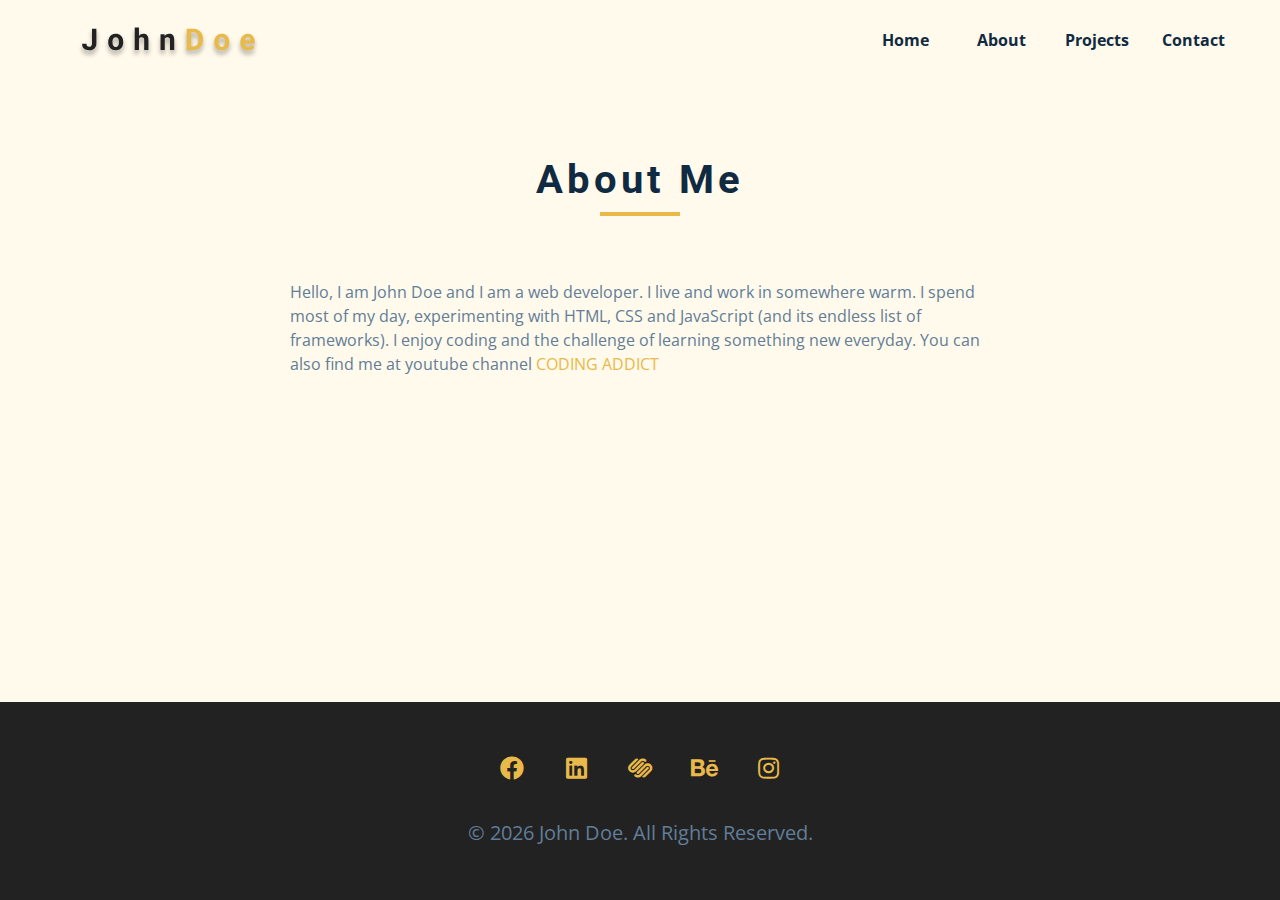
<file: about.html>
<!DOCTYPE html>
<html lang="en">
  <head>
    <meta charset="UTF-8" />
    <meta name="viewport" content="width=device-width, initial-scale=1.0" />
    <title>John Doe || About</title>
    <link rel="stylesheet" href="./fontawesome-free-5.15.4-web/css/all.css" />
    <!-- css -->
    <link rel="stylesheet" href="./css/styles.css" />
  </head>

  <body>
    <!-- navbar -->
    <nav class="nav" id="nav">
      <div class="nav-center">
        <!-- nav header -->
        <div class="nav-header">
          <img src="./images/logo.svg" class="nav-logo" alt="" />
          <button class="nav-btn" id="nav-btn">
            <i class="fas fa-bars"></i>
          </button>
        </div>
        <!-- nav links -->
        <ul class="nav-links">
          <li><a href="index.html">home</a></li>
          <li><a href="about.html">about</a></li>
          <li><a href="projects.html">projects</a></li>
          <li><a href="contact.html">contact</a></li>
        </ul>
      </div>
    </nav>
    <!-- end of navbar -->
    <!-- sidebar -->
    <aside class="sidebar" id="sidebar">
      <div>
        <button id="close-btn" class="close-btn">
          <i class="fas fa-times"></i>
        </button>
        <ul class="sidebar-links">
          <li><a href="index.html">home</a></li>
          <li><a href="about.html">about</a></li>
          <li><a href="projects.html">projects</a></li>
          <li><a href="contact.html">contact</a></li>
        </ul>
        <ul class="social-icons">
          <!-- single item -->
          <li>
            <a href="https://www.twitter.com" class="social-icon">
              <i class="fab fa-facebook"></i>
            </a>
          </li>
          <!-- end of single item -->
          <!-- single item -->
          <li>
            <a href="https://www.twitter.com" class="social-icon">
              <i class="fab fa-linkedin"></i>
            </a>
          </li>
          <!-- end of single item -->
          <!-- single item -->
          <li>
            <a href="https://www.twitter.com" class="social-icon">
              <i class="fab fa-squarespace"></i>
            </a>
          </li>
          <!-- end of single item -->
          <!-- single item -->
          <li>
            <a href="https://www.twitter.com" class="social-icon">
              <i class="fab fa-behance"></i>
            </a>
          </li>
          <!-- end of single item -->
          <!-- single item -->
          <li>
            <a href="https://www.twitter.com" class="social-icon">
              <i class="fab fa-instagram"></i>
            </a>
          </li>
          <!-- end of single item -->
        </ul>
      </div>
    </aside>
    <!-- end of sidebar -->

    <!-- ############## -->
    <!-- ############## -->
    <!-- ############## -->
    <!-- ############## -->

    <section class="section single-page">
      <!-- section title -->
      <div class="section-title">
        <h2>about me</h2>
        <div class="underline"></div>
      </div>
      <!-- end of section title -->
      <div class="section-center page-info">
        <p>
          Hello, I am John Doe and I am a web developer. I live and work in
          somewhere warm. I spend most of my day, experimenting with HTML, CSS
          and JavaScript (and its endless list of frameworks). I enjoy coding
          and the challenge of learning something new everyday. You can also
          find me at youtube channel
          <a href="https://www.youtube.com/channel/UCMZFwxv5l-XtKi693qMJptA">
            coding addict
          </a>
        </p>
      </div>
    </section>
    <!-- ############## -->
    <!-- ############## -->
    <!-- ############## -->
    <!-- ############## -->

    <!-- footer -->
    <footer class="footer">
      <ul class="social-icons">
        <!-- single item -->
        <li>
          <a href="https://www.twitter.com" class="social-icon">
            <i class="fab fa-facebook"></i>
          </a>
        </li>
        <!-- end of single item -->
        <!-- single item -->
        <li>
          <a href="https://www.twitter.com" class="social-icon">
            <i class="fab fa-linkedin"></i>
          </a>
        </li>
        <!-- end of single item -->
        <!-- single item -->
        <li>
          <a href="https://www.twitter.com" class="social-icon">
            <i class="fab fa-squarespace"></i>
          </a>
        </li>
        <!-- end of single item -->
        <!-- single item -->
        <li>
          <a href="https://www.twitter.com" class="social-icon">
            <i class="fab fa-behance"></i>
          </a>
        </li>
        <!-- end of single item -->
        <!-- single item -->
        <li>
          <a href="https://www.twitter.com" class="social-icon">
            <i class="fab fa-instagram"></i>
          </a>
        </li>
        <!-- end of single item -->
      </ul>

      <p>&copy; <span id="date"></span> John Doe. All rights reserved.</p>
    </footer>
    <script src="./js/app.js"></script>
  </body>
</html>
</file>
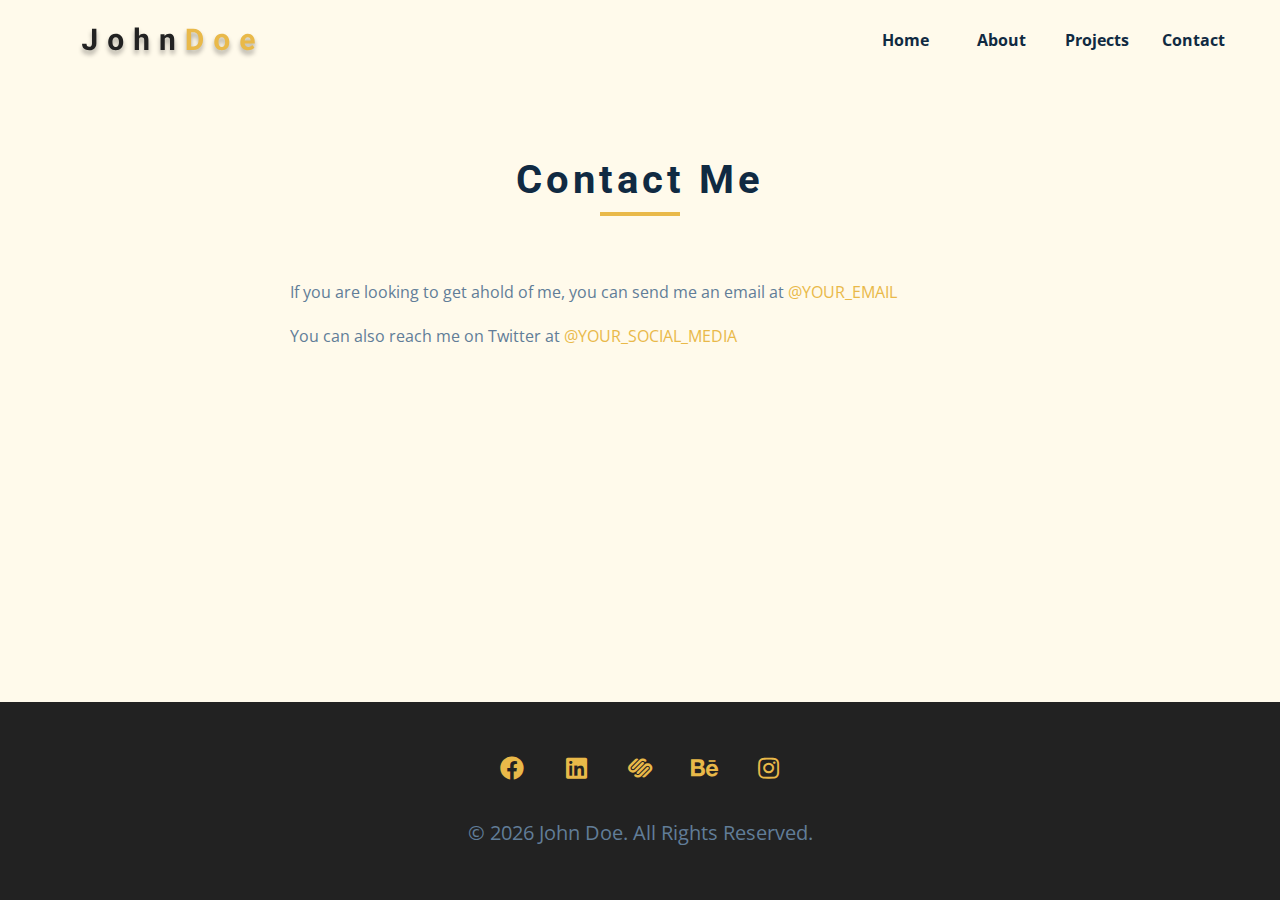
<file: contact.html>
<!DOCTYPE html>
<html lang="en">
  <head>
    <meta charset="UTF-8" />
    <meta name="viewport" content="width=device-width, initial-scale=1.0" />
    <title>John Doe || About</title>
    <link rel="stylesheet" href="./fontawesome-free-5.15.4-web/css/all.css" />
    <!-- css -->
    <link rel="stylesheet" href="./css/styles.css" />
  </head>

  <body>
    <!-- navbar -->
    <nav class="nav" id="nav">
      <div class="nav-center">
        <!-- nav header -->
        <div class="nav-header">
          <img src="./images/logo.svg" class="nav-logo" alt="" />
          <button class="nav-btn" id="nav-btn">
            <i class="fas fa-bars"></i>
          </button>
        </div>
        <!-- nav links -->
        <ul class="nav-links">
          <li><a href="index.html">home</a></li>
          <li><a href="about.html">about</a></li>
          <li><a href="projects.html">projects</a></li>
          <li><a href="contact.html">contact</a></li>
        </ul>
      </div>
    </nav>
    <!-- end of navbar -->
    <!-- sidebar -->
    <aside class="sidebar" id="sidebar">
      <div>
        <button id="close-btn" class="close-btn">
          <i class="fas fa-times"></i>
        </button>
        <ul class="sidebar-links">
          <li><a href="index.html">home</a></li>
          <li><a href="about.html">about</a></li>
          <li><a href="projects.html">projects</a></li>
          <li><a href="contact.html">contact</a></li>
        </ul>
        <ul class="social-icons">
          <!-- single item -->
          <li>
            <a href="https://www.twitter.com" class="social-icon">
              <i class="fab fa-facebook"></i>
            </a>
          </li>
          <!-- end of single item -->
          <!-- single item -->
          <li>
            <a href="https://www.twitter.com" class="social-icon">
              <i class="fab fa-linkedin"></i>
            </a>
          </li>
          <!-- end of single item -->
          <!-- single item -->
          <li>
            <a href="https://www.twitter.com" class="social-icon">
              <i class="fab fa-squarespace"></i>
            </a>
          </li>
          <!-- end of single item -->
          <!-- single item -->
          <li>
            <a href="https://www.twitter.com" class="social-icon">
              <i class="fab fa-behance"></i>
            </a>
          </li>
          <!-- end of single item -->
          <!-- single item -->
          <li>
            <a href="https://www.twitter.com" class="social-icon">
              <i class="fab fa-instagram"></i>
            </a>
          </li>
          <!-- end of single item -->
        </ul>
      </div>
    </aside>
    <!-- end of sidebar -->

    <!-- ############## -->
    <!-- ############## -->
    <!-- ############## -->
    <!-- ############## -->

    <section class="section single-page">
      <!-- section title -->
      <div class="section-title">
        <h2>contact me</h2>
        <div class="underline"></div>
      </div>
      <!-- end of section title -->
      <div class="section-center page-info">
        <p>
          If you are looking to get ahold of me, you can send me an email at
          <a href="mailto:email@email.com">@your_email</a>
        </p>
        <p>
          You can also reach me on Twitter at
          <a href="https://www.twitter.com">@your_social_media </a>
        </p>
      </div>
    </section>
    <!-- ############## -->
    <!-- ############## -->
    <!-- ############## -->
    <!-- ############## -->

    <!-- footer -->
    <footer class="footer">
      <ul class="social-icons">
        <!-- single item -->
        <li>
          <a href="https://www.twitter.com" class="social-icon">
            <i class="fab fa-facebook"></i>
          </a>
        </li>
        <!-- end of single item -->
        <!-- single item -->
        <li>
          <a href="https://www.twitter.com" class="social-icon">
            <i class="fab fa-linkedin"></i>
          </a>
        </li>
        <!-- end of single item -->
        <!-- single item -->
        <li>
          <a href="https://www.twitter.com" class="social-icon">
            <i class="fab fa-squarespace"></i>
          </a>
        </li>
        <!-- end of single item -->
        <!-- single item -->
        <li>
          <a href="https://www.twitter.com" class="social-icon">
            <i class="fab fa-behance"></i>
          </a>
        </li>
        <!-- end of single item -->
        <!-- single item -->
        <li>
          <a href="https://www.twitter.com" class="social-icon">
            <i class="fab fa-instagram"></i>
          </a>
        </li>
        <!-- end of single item -->
      </ul>

      <p>&copy; <span id="date"></span> John Doe. All rights reserved.</p>
    </footer>
    <script src="./js/app.js"></script>
  </body>
</html>
</file>
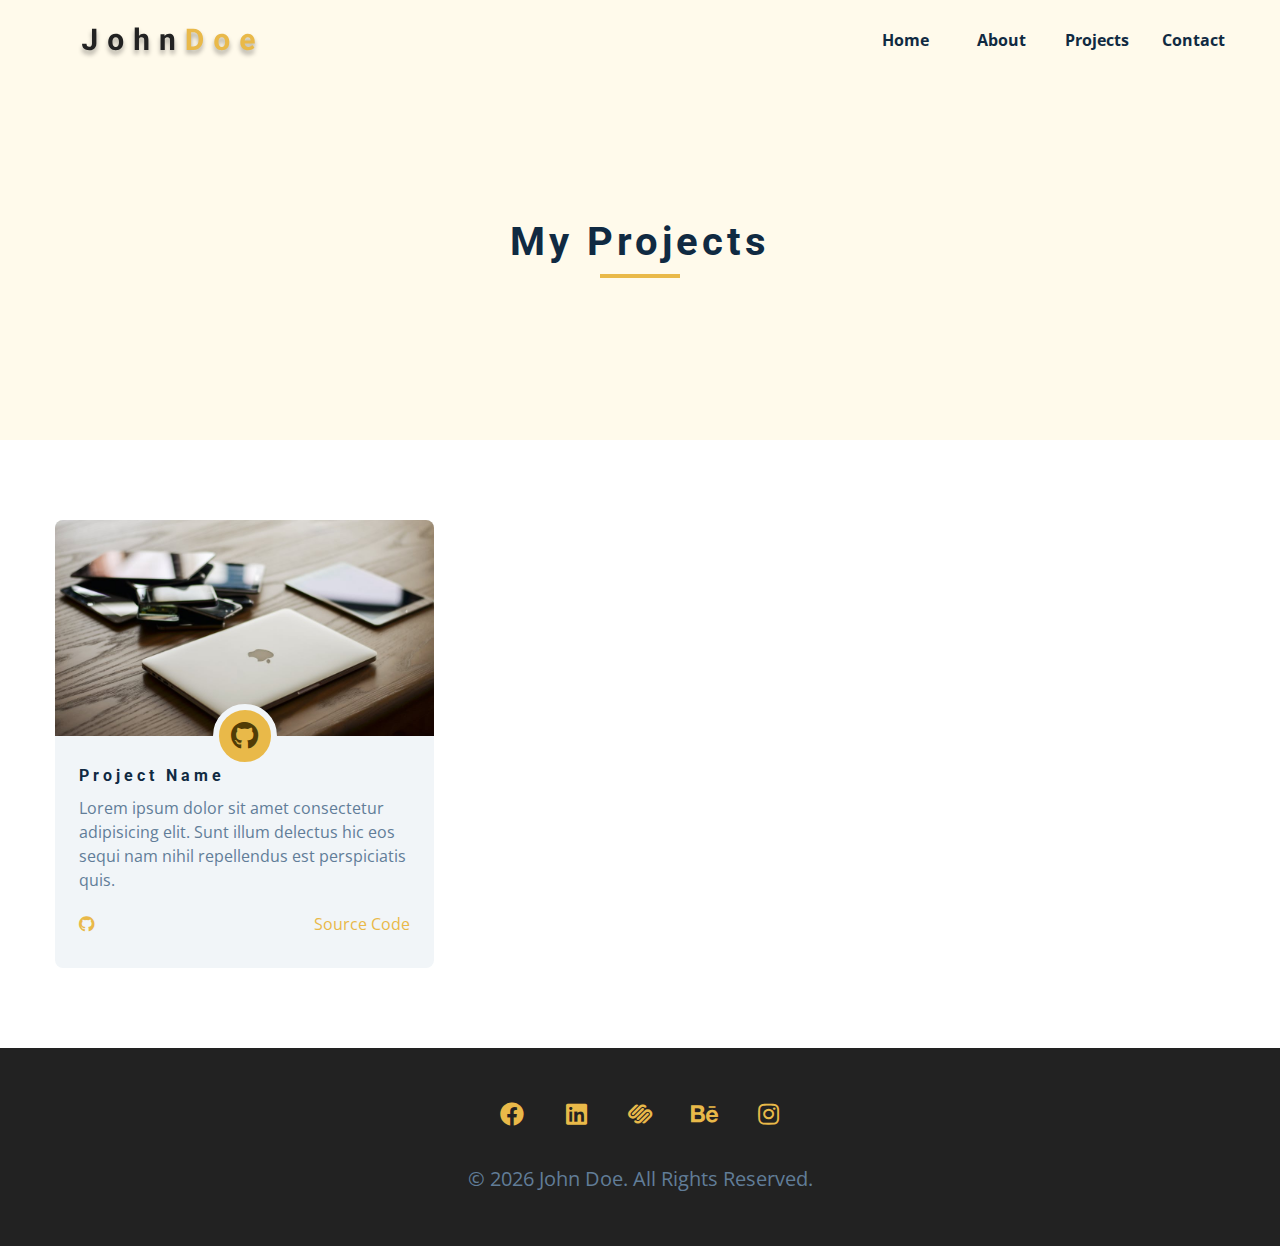
<file: projects.html>
<!DOCTYPE html>
<html lang="en">
  <head>
    <meta charset="UTF-8" />
    <meta name="viewport" content="width=device-width, initial-scale=1.0" />
    <title>John Doe || Projects</title>
    <!-- font-awesome -->
    <link rel="stylesheet" href="./fontawesome-free-5.15.4-web/css/all.css" />
    <!-- css -->
    <link rel="stylesheet" href="./css/styles.css" />
  </head>

  <body>
    <!-- navbar -->
    <nav class="nav" id="nav">
      <div class="nav-center">
        <!-- nav header -->
        <div class="nav-header">
          <img src="./images/logo.svg" class="nav-logo" alt="" />
          <button class="nav-btn" id="nav-btn">
            <i class="fas fa-bars"></i>
          </button>
        </div>
        <!-- nav links -->
        <ul class="nav-links">
          <li><a href="index.html">home</a></li>
          <li><a href="about.html">about</a></li>
          <li><a href="projects.html">projects</a></li>
          <li><a href="contact.html">contact</a></li>
        </ul>
      </div>
    </nav>
    <!-- end of navbar -->
    <!-- sidebar -->
    <aside class="sidebar" id="sidebar">
      <div>
        <button id="close-btn" class="close-btn">
          <i class="fas fa-times"></i>
        </button>
        <ul class="sidebar-links">
          <li><a href="index.html">home</a></li>
          <li><a href="about.html">about</a></li>
          <li><a href="projects.html">projects</a></li>
          <li><a href="contact.html">contact</a></li>
        </ul>
        <ul class="social-icons">
          <!-- single item -->
          <li>
            <a href="https://www.twitter.com" class="social-icon">
              <i class="fab fa-facebook"></i>
            </a>
          </li>
          <!-- end of single item -->
          <!-- single item -->
          <li>
            <a href="https://www.twitter.com" class="social-icon">
              <i class="fab fa-linkedin"></i>
            </a>
          </li>
          <!-- end of single item -->
          <!-- single item -->
          <li>
            <a href="https://www.twitter.com" class="social-icon">
              <i class="fab fa-squarespace"></i>
            </a>
          </li>
          <!-- end of single item -->
          <!-- single item -->
          <li>
            <a href="https://www.twitter.com" class="social-icon">
              <i class="fab fa-behance"></i>
            </a>
          </li>
          <!-- end of single item -->
          <!-- single item -->
          <li>
            <a href="https://www.twitter.com" class="social-icon">
              <i class="fab fa-instagram"></i>
            </a>
          </li>
          <!-- end of single item -->
        </ul>
      </div>
    </aside>
    <!-- end of sidebar -->

    <!-- ############## -->
    <!-- ############## -->
    <!-- ############## -->
    <!-- ############## -->
    <header class="projects-hero">
      <!-- section title -->
      <div class="section-title">
        <h2>My Projects</h2>
        <div class="underline"></div>
      </div>
      <!-- end of section title -->
    </header>
    <section class="section">
      <div class="section-center projects-page-center">
        <!-- single project -->
        <article class="single-project">
          <div class="project-container">
            <img src="./images/project-1.jpeg" alt="" />
            <a
              href="https://github.com/RustamovRRR/portfolioProject"
              class="project-icon"
            >
              <i class="fab fa-github"></i>
            </a>
          </div>
          <div class="project-details">
            <h4>project name</h4>
            <p>
              Lorem ipsum dolor sit amet consectetur adipisicing elit. Sunt
              illum delectus hic eos sequi nam nihil repellendus est
              perspiciatis quis.
            </p>
            <div class="project-footer">
              <span>
                <i class="fab fa-github"></i>
              </span>
              <a href="https://github.com/RustamovRRR/portfolioProject"
                >Source Code</a
              >
            </div>
          </div>
        </article>
        <!-- end of single project -->
      </div>
    </section>
    <!-- ############## -->
    <!-- ############## -->
    <!-- ############## -->
    <!-- ############## -->

    <!-- footer -->
    <footer class="footer">
      <ul class="social-icons">
        <!-- single item -->
        <li>
          <a href="https://www.twitter.com" class="social-icon">
            <i class="fab fa-facebook"></i>
          </a>
        </li>
        <!-- end of single item -->
        <!-- single item -->
        <li>
          <a href="https://www.twitter.com" class="social-icon">
            <i class="fab fa-linkedin"></i>
          </a>
        </li>
        <!-- end of single item -->
        <!-- single item -->
        <li>
          <a href="https://www.twitter.com" class="social-icon">
            <i class="fab fa-squarespace"></i>
          </a>
        </li>
        <!-- end of single item -->
        <!-- single item -->
        <li>
          <a href="https://www.twitter.com" class="social-icon">
            <i class="fab fa-behance"></i>
          </a>
        </li>
        <!-- end of single item -->
        <!-- single item -->
        <li>
          <a href="https://www.twitter.com" class="social-icon">
            <i class="fab fa-instagram"></i>
          </a>
        </li>
        <!-- end of single item -->
      </ul>

      <p>&copy; <span id="date"></span> John Doe. All rights reserved.</p>
    </footer>
    <script src="./js/app.js"></script>
  </body>
</html>
</file>
<file: css/styles.css>
/*
=============== 
Fonts
===============
*/
@import url("https://fonts.googleapis.com/css?family=Open+Sans|Roboto:400,700&display=swap");

/*
=============== 
Variables
===============
*/

:root {
  /* dark shades of primary color*/
  --clrPrimary1: hsl(43, 86%, 17%);
  --clrPrimary2: hsl(43, 77%, 27%);
  --clrPrimary3: hsl(43, 72%, 37%);
  --clrPrimary4: hsl(42, 63%, 48%);
  /* primary/main color */
  --clrPrimary5: hsl(42, 78%, 60%);
  /* lighter shades of primary color */
  --clrPrimary6: hsl(43, 89%, 70%);
  --clrPrimary7: hsl(43, 90%, 76%);
  --clrPrimary8: hsl(45, 86%, 81%);
  --clrPrimary9: hsl(45, 90%, 88%);
  --clrPrimary10: hsl(45, 100%, 96%);
  /* darkest grey - used for headings */
  --clrGrey1: hsl(209, 61%, 16%);
  --clrGrey2: hsl(211, 39%, 23%);
  --clrGrey3: hsl(209, 34%, 30%);
  --clrGrey4: hsl(209, 28%, 39%);
  /* grey used for paragraphs */
  --clrGrey5: hsl(210, 22%, 49%);
  --clrGrey6: hsl(209, 23%, 60%);
  --clrGrey7: hsl(211, 27%, 70%);
  --clrGrey8: hsl(210, 31%, 80%);
  --clrGrey9: hsl(212, 33%, 89%);
  --clrGrey10: hsl(210, 36%, 96%);
  --clrWhite: #fff;
  --fontPrimary: "Roboto", sans-serif;
  --fontSecondary: "Open Sans", sans-serif;
  --transition: all 0.3s linear;
  --spacing: 0.25rem;
  --radius: 0.5rem;
  --lightShadow: 0 5px 15px rgba(0, 0, 0, 0.1);
  --darkShadow: 0 5px 15px rgba(0, 0, 0, 0.2);
  --maxWidth: 1170px;
}
/*
=============== 
Global Styles
===============
*/

*,
::after,
::before {
  margin: 0;
  padding: 0;
  box-sizing: border-box;
}
body {
  font-family: var(--fontSecondary);
  background: var(--clrWhite);
  color: var(--clrGrey1);
  line-height: 1.5;
  font-size: 0.875rem;
}
ul {
  list-style-type: none;
}
a {
  text-decoration: none;
}
img:not(.nav-logo) {
  width: 100%;
  display: block;
}

h1,
h2,
h3,
h4 {
  letter-spacing: var(--spacing);
  text-transform: capitalize;
  line-height: 1.25;
  margin-bottom: 0.75rem;
  font-family: var(--fontPrimary);
}
h1 {
  font-size: 3rem;
}
h2 {
  font-size: 2rem;
}
h3 {
  font-size: 1.25rem;
}
h4 {
  font-size: 0.875rem;
}
p {
  margin-bottom: 1.25rem;
  color: var(--clrGrey5);
}
@media screen and (min-width: 800px) {
  h1 {
    font-size: 4rem;
  }
  h2 {
    font-size: 2.5rem;
  }
  h3 {
    font-size: 1.75rem;
  }
  h4 {
    font-size: 1rem;
  }
  body {
    font-size: 1rem;
  }
  h1,
  h2,
  h3,
  h4 {
    line-height: 1;
  }
}
/*  global classes */

.btn {
  text-transform: uppercase;
  background: var(--clrPrimary5);
  color: var(--clrPrimary1);
  padding: 0.375rem 0.75rem;
  letter-spacing: var(--spacing);
  display: inline-block;
  font-weight: 700;
  transition: var(--transition);
  font-size: 0.875rem;
  border: 2px solid transparent;
  cursor: pointer;
  box-shadow: 0 1px 3px rgba(0, 0, 0, 0.2);
  border-radius: var(--radius);
}
.btn:hover {
  color: var(--clrPrimary1);
  background: var(--clrPrimary7);
}
/* section */
.section {
  padding: 5rem 0;
}

.section-center {
  width: 90vw;
  margin: 0 auto;
  max-width: 1170px;
}
@media screen and (min-width: 992px) {
  .section-center {
    width: 95vw;
  }
}
/* added during recording */
.underline {
  width: 5rem;
  height: 0.25rem;
  margin-bottom: 1.25rem;
  background: var(--clrPrimary5);
  margin-left: auto;
  margin-right: auto;
}
.section-title {
  margin-bottom: 4rem;
  text-align: center;
}
.bg-grey {
  background: var(--clrGrey10);
}

/*
=============== 
Navbar
===============
*/

.nav-links {
  display: none;
}
.nav {
  height: 5rem;
  padding: 1rem;
  display: grid;
  align-items: center;
  transition: var(--transition);
}
.nav-center {
  width: 100%;
  max-width: 1170px;
  margin: 0 auto;
}
.nav-header {
  display: grid;
  grid-template-columns: auto 1fr;
  align-items: center;
}
.nav-btn {
  background: transparent;
  border-color: transparent;
  color: var(--clrPrimary5);
  font-size: 2rem;
  cursor: pointer;
  justify-self: end;
}
@media screen and (min-width: 768px) {
  .nav {
    background: var(--clrPrimary10);
  }
  .nav-btn {
    display: none;
  }
  .nav-links {
    display: grid;
    grid-template-columns: repeat(4, 1fr);
    -moz-column-gap: 2rem;
    column-gap: 2rem;
    justify-items: center;
    justify-self: end;
  }
  .nav-links a {
    text-transform: capitalize;
    color: var(--clrGrey1);
    font-weight: bold;
    transition: var(--transition);
  }
  .nav-links a:hover {
    color: var(--clrPrimary5);
  }
  .nav-center {
    display: grid;
    grid-template-columns: auto 1fr;
    justify-content: space-between;
    align-items: center;
  }
}
/* fixed navbar */
.navbar-fixed {
  position: fixed;
  top: 0;
  left: 0;
  width: 100%;
  background: var(--clrWhite);
  z-index: 2;
  box-shadow: var(--lightShadow);
}
/*
=============== 
Sidebar
===============
*/

.sidebar {
  position: fixed;
  top: 0;
  left: 0;
  width: 100%;
  height: 100%;
  background: var(--clrGrey10);
  z-index: 4;
  display: grid;
  /* justify-content: center;
  align-items: center; */
  place-items: center;
  transition: var(--transition);
  /* add later */
  transform: translateX(-100%);
}
.show-sidebar {
  transform: translateX(0);
}
.sidebar-links {
  text-align: center;
}
.sidebar-links a {
  font-size: 2rem;
  text-transform: capitalize;
  transition: var(--transition);
  color: var(--clrGrey5);
  letter-spacing: var(--spacing);
  display: inline-block;
  margin-bottom: 1.5rem;
}
.sidebar-links a:hover {
  color: var(--clrPrimary5);
}
.social-icons {
  display: grid;
  margin-top: 3rem;
  width: 20rem;
  grid-template-columns: repeat(5, 1fr);
  justify-items: center;
}
.social-icon {
  font-size: 1.5rem;
  color: var(--clrGrey1);
  transition: var(--transition);
}
.social-icon:hover {
  color: var(--clrPrimary5);
}
.close-btn {
  position: absolute;
  top: 1rem;
  right: 1rem;
  font-size: 3rem;
  background: transparent;
  border-color: transparent;
  color: rgb(238, 77, 77);
  cursor: pointer;
  transition: var(--transition);
}
.close-btn:hover {
  color: rgb(177, 0, 0);
}

/*
=============== 
Hero
===============
*/
/* underline added to globals */
.hero .underline {
  margin-bottom: 0.5rem;
  margin-left: 0;
}
.hero-img {
  display: none;
}
.hero {
  background: var(--clrPrimary10);
}
.hero-center {
  min-height: calc(100vh - 5rem);
  display: grid;
  place-items: center;
}
.hero-info h4 {
  color: var(--clrGrey5);
}
.hero-icons {
  justify-items: start;
}
.hero-btn {
  margin-top: 1.25rem;
}
.hero-photo {
  max-width: 25rem;
  max-height: 30rem;
  -o-object-fit: cover;
  object-fit: cover;
  border-radius: var(--radius);
  position: relative;
}
@media screen and (min-width: 992px) {
  .hero-img {
    display: block;
    position: relative;
  }
  .hero-center {
    grid-template-columns: 1fr 1fr;
  }

  .hero-img::before,
  .about-img::before {
    content: "";
    width: 100%;
    height: 100%;
    position: absolute;
    top: 2rem;
    left: 2rem;
    border: 0.25rem solid var(--clrPrimary5);
    border-radius: var(--radius);
  }
}

/*
=============== 
About
===============
*/
/* section title added to globals */

.about-title {
  text-align: left;
  margin-bottom: 2rem;
}
.about-title .underline {
  margin-left: 0;
}
.about-center {
  display: grid;
  gap: 3rem 2rem;
}
.about-img {
  justify-self: center;
}
@media screen and (min-width: 992px) {
  .about-center {
    grid-template-columns: 1fr 1fr;
  }
  .about-img {
    position: relative;
  }
  .about-img::before {
    left: -2rem;
  }
  .about-info {
    align-self: center;
  }
}

/*
=============== 
Services
===============
*/
/* small screen layout setup */
/* bg-grey in globals */

.service {
  background: var(--clrWhite);
  padding: 3rem 1.5rem;
  margin-bottom: 2rem;
  border-radius: var(--radius);
  text-align: center;
  transition: var(--transition);
}
.service-icon {
  font-size: 2rem;
  margin-bottom: 1.5rem;
}
.service .underline {
  width: 3rem;
  height: 0.12rem;
  transition: var(--transition);
}
.service p {
  transition: var(--transition);
}
.service:hover {
  background: var(--clrPrimary5);
  color: var(--clrWhite);
}
.service:hover .underline {
  background: var(--clrWhite);
}
.service:hover p {
  color: var(--clrWhite);
}
@media screen and (min-width: 767px) {
  .services-center {
    display: grid;
    grid-template-columns: 1fr 1fr;
    -moz-column-gap: 2rem;
    column-gap: 2rem;
  }
}
@media screen and (min-width: 992px) {
  .services-center {
    grid-template-columns: 1fr 1fr 1fr;
  }
}

/*
=============== 
Projects
===============
*/

.projects-text {
  width: 85vw;
  max-width: 30rem;
  margin: 0 auto;
}
.project {
  position: relative;
  background: var(--clrPrimary5);
  border-radius: var(--radius);
  margin-bottom: 2rem;
}
.project-info {
  text-align: center;
  color: var(--clrWhite);
  position: absolute;
  top: 50%;
  left: 50%;
  transform: translate(-50%, -50%);
  transition: var(--transition);
  opacity: 0;
}
.project-info p {
  color: var(--clrWhite);
  text-transform: capitalize;
}
.project:hover .project-info {
  opacity: 1;
}
.project-img {
  transition: var(--transition);
  border-radius: var(--radius);
  height: 15rem;
  -o-object-fit: cover;
  object-fit: cover;
}
.project:hover .project-img {
  opacity: 0.1;
}
.project::after {
  content: "";
  position: absolute;
  top: 0;
  left: 0;
  width: 100%;
  height: 100%;
  border: 0.25rem solid var(--clrWhite);
  opacity: 0;
  border-radius: var(--radius);
  transition: var(--transition);
}
.project:hover::after {
  opacity: 1;
  transform: scale(0.8);
}
@media screen and (min-width: 676px) {
  .projects-center {
    display: grid;
    grid-template-columns: 1fr 1fr;
    -moz-column-gap: 2rem;
    column-gap: 2rem;
  }
}
@media screen and (min-width: 992px) {
  .projects-center {
    grid-template-columns: repeat(3, 1fr);
  }
}
@media screen and (min-width: 1170px) {
  .projects-center {
    grid-template-rows: repeat(2, 200px);
    gap: 1rem;
    grid-template-areas:
      "a b b"
      "a c d";
  }
  .project-img {
    height: 100%;
    -o-object-fit: cover;
    object-fit: cover;
  }
  .project {
    height: 100%;
  }

  .project-1 {
    grid-area: a;
  }
  .project-2 {
    grid-area: b;
  }
  .project-3 {
    grid-area: c;
  }
  .project-4 {
    grid-area: d;
  }
}
/*
=============== 
Connect
===============
*/
.connect {
  min-height: 40vh;
  position: relative;
  padding: 10rem 0 5rem;
  margin: 5rem 0;
}
.video-container {
  position: absolute;
  top: 0;
  left: 0;
  width: 100%;
  height: 100%;
  -o-object-fit: cover;
  object-fit: cover;
  z-index: -2;
}
.connect::after {
  content: "";
  position: absolute;
  top: 0;
  left: 0;
  width: 100%;
  height: 100%;
  background: var(--clrWhite);
  opacity: 0.7;
  z-index: -1;
}
.connect {
  display: grid;
  place-items: center;
}
.video-banner .section-title {
  margin-bottom: 2rem;
}
.video-text {
  max-width: 30rem;
}
.video-banner {
  background: var(--clrPrimary10);
  padding: 3rem 5rem 12rem;
  text-align: center;
  clip-path: polygon(
    0% 0%,
    100% 0%,
    100% 75%,
    75% 75%,
    75% 100%,
    50% 75%,
    0% 75%
  );
  -webkit-clip-path: polygon(
    0% 0%,
    100% 0%,
    100% 75%,
    75% 75%,
    75% 100%,
    50% 75%,
    0% 75%
  );
}
.connect {
  clip-path: polygon(
    20% 0%,
    80% 0%,
    100% 20%,
    100% 80%,
    80% 100%,
    20% 100%,
    0% 80%,
    0% 20%
  );
  -webkit-clip-path: polygon(
    20% 0%,
    80% 0%,
    100% 20%,
    100% 80%,
    80% 100%,
    20% 100%,
    0% 80%,
    0% 20%
  );
}
/*
=============== 
Skills
===============
*/

@media screen and (min-width: 768px) {
  .skills-center {
    display: grid;
    grid-template-columns: 1fr 1fr;
    -moz-column-gap: 2rem;
    column-gap: 2rem;
  }
}
.skills {
  background: var(--clrPrimary9);
}
.skills h3 {
  color: var(--clrPrimary1);
  margin: 1.5rem 0;
}
.skill {
  margin: 1.25rem;
}
.skill p {
  margin-bottom: 0.5rem;
  text-transform: capitalize;
  color: var(--clrPrimary1);
}
.skill-container {
  background: var(--clrWhite);
  height: 1rem;
  width: 100%;
  border-radius: var(--radius);
  position: relative;
}
.skill-value {
  position: absolute;
  top: 0;
  left: 0;
  width: 50%;
  height: 100%;
  background: var(--clrPrimary5);
  border-radius: var(--radius);
}
.value-70 {
  width: 70%;
}
.value-80 {
  width: 80%;
}
.skill-text {
  position: absolute;
  top: -2rem;
  left: 50%;
  transform: translateX(-50%);
}
.skill-text-70 {
  left: 70%;
}
.skill-text-80 {
  left: 80%;
}

/*
=============== 
Timeline
===============
*/
.timeline-center {
  width: 80vw;
  max-width: 40rem;
}
.timeline-item {
  border-top: 2px dashed var(--clrPrimary5);
  margin: 0;
  padding: 4rem 2rem;
  position: relative;
}
.timeline p {
  margin: 0;
}
.timeline-item:nth-child(even) {
  border-left: 2px dashed var(--clrPrimary5);
  border-top-left-radius: 2rem;
  border-bottom-left-radius: 2rem;
  margin-right: 2rem;
  padding-right: 0;
}
.timeline-item:nth-child(odd) {
  border-right: 2px dashed var(--clrPrimary5);
  border-top-right-radius: 2rem;
  border-bottom-right-radius: 2rem;
  margin-left: 2rem;
  padding-left: 0;
}
.timeline-item:first-child {
  border-top: none;
  border-top-right-radius: 0;
}
.timeline-item:last-child {
  border-bottom: none;
  border-bottom-left-radius: 0;
}
.number {
  position: absolute;
  top: 50%;
  transform: translate(-50%, -50%);
  margin-bottom: 0;
  background: var(--clrPrimary5);
  color: var(--clrPrimary1);
  font-weight: bold;
  width: 2rem;
  height: 2rem;
  border-radius: 50%;
  display: grid;
  place-items: center;
}
.timeline-item:nth-child(even) .number {
  left: 0;
}
.timeline-item:nth-child(odd) .number {
  right: 0;
  transform: translate(50%, -50%);
}
/*
=============== 
Blog
===============
*/
.blog {
  background: var(--clrGrey10);
}
.card {
  height: 27rem;
  position: relative;
  perspective: 1500px;
}
.card-side {
  transition: all 2s linear;
  -webkit-backface-visibility: hidden;
  backface-visibility: hidden;
  position: absolute;
  top: 0;
  left: 0;
  width: 100%;
  height: 100%;
  border-radius: var(--radius);
  -webkit-transform: translate3d(0, 0, 0);
  visibility: visible;
}
.card-front {
  background: var(--clrWhite);
}
.card-back {
  background: var(--clrPrimary10);
  transform: rotateY(180deg);
  display: grid;
  place-items: center;
}
.card:hover .card-front {
  transform: rotateY(-180deg);
}
.card:hover .card-back {
  transform: rotateY(0deg);
}

.card-front img {
  height: 13rem;
  -o-object-fit: cover;
  object-fit: cover;
  border-top-left-radius: var(--radius);
  border-top-right-radius: var(--radius);
}

.card-info {
  padding: 1rem 1.5rem;
}

.card-footer {
  display: grid;
  grid-template-columns: auto 1fr;
  align-items: center;
}

.card-footer img {
  height: 2rem;
  width: 2rem;
  -o-object-fit: cover;
  object-fit: cover;
  border-radius: 50%;
}
.card-footer p {
  margin-bottom: 0;
  text-transform: uppercase;
  justify-self: end;
  color: var(--clrPrimary5);
  font-size: 0.85rem;
}
.blog-center {
  display: grid;
  grid-template-columns: repeat(auto-fill, minmax(330px, 1fr));
  gap: 3rem 1rem;
}
/*
=============== 
Footer
===============
*/

.footer {
  padding-bottom: 2rem;
  background: #222;
  display: grid;
  place-items: center;
}
.footer .social-icons {
  margin-bottom: 2rem;
}
.footer .social-icon {
  color: var(--clrPrimary5);
}
.footer .social-icon:hover {
  color: var(--clrPrimary10);
}
.footer p {
  font-size: 1.25rem;
  text-transform: capitalize;
}

/*
=============== 
Single Page
===============
*/
.single-page {
  background: var(--clrPrimary10);
  min-height: calc(100vh - 5rem - 198px);
}
.page-info {
  max-width: 700px;
}
.page-info a {
  text-transform: uppercase;
  color: var(--clrPrimary5);
  transition: var(--transition);
}
.page-info a:hover {
  color: var(--clrPrimary1);
}
/*
=============== 
Products Page
===============
*/
.projects-hero {
  height: 40vh;
  background: var(--clrPrimary10);
  display: grid;
  place-items: center;
}
.projects-hero .section-title {
  margin-bottom: 0;
}
.single-project {
  background: var(--clrGrey10);
  border-radius: var(--radius);
}
.project-container img {
  border-top-left-radius: var(--radius);
  border-top-right-radius: var(--radius);
}
.project-container {
  position: relative;
}
.project-icon {
  position: absolute;
  font-size: 1.75rem;
  bottom: 0;
  left: 50%;
  transform: translate(-50%, 50%);
  background: var(--clrPrimary5);
  color: var(--clrPrimary1);
  width: 4rem;
  height: 4rem;
  display: grid;
  place-items: center;
  border-radius: 50%;
  border: 0.375rem solid var(--clrGrey10);
}
.project-details {
  padding: 2rem 1.5rem;
}
.project-footer {
  display: grid;
  grid-template-columns: 1fr 1fr;
  color: var(--clrPrimary5);
}
.project-footer a {
  color: var(--clrPrimary5);
  justify-self: end;
  text-transform: capitalize;
  transition: var(--transition);
}
.project-footer a:hover {
  color: var(--clrPrimary1);
}

.projects-page-center {
  display: grid;
  grid-template-columns: repeat(auto-fill, minmax(330px, 1fr));
  gap: 3rem 1rem;
}
</file>
